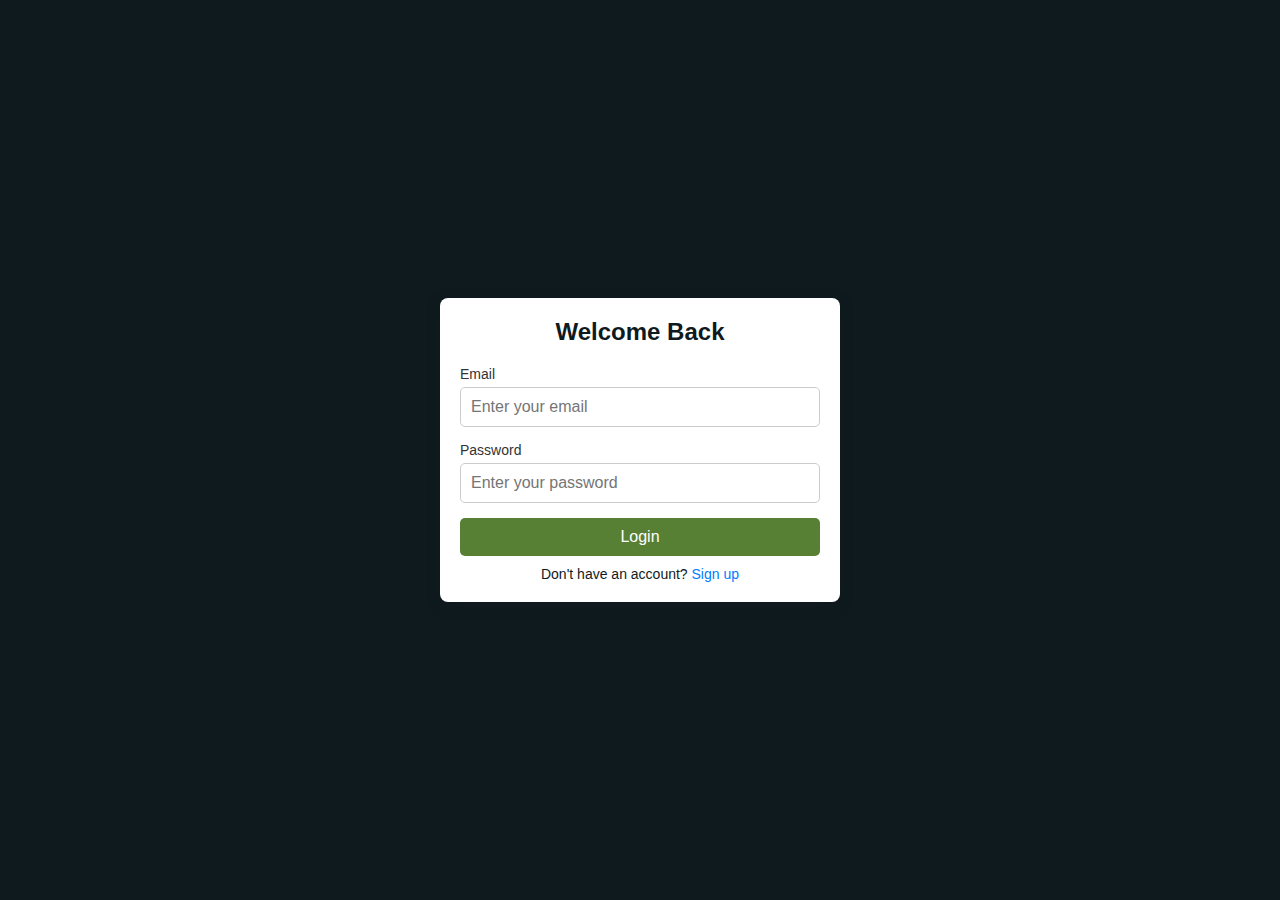
<file: Login.html>
<!DOCTYPE html>
<html lang="en">
<head>
    <meta charset="UTF-8">
    <meta name="viewport" content="width=device-width, initial-scale=1.0">
    <title>Login Page</title>
    <link rel="stylesheet" href="login.css">
</head>
<body>

    <div class="login-container">
        <form id="loginForm" onsubmit="return validateLoginForm()">
            <h2>Welcome Back</h2>
            
            <div class="input-container">
                <label for="email">Email</label>
                <input type="email" id="email" name="email" placeholder="Enter your email">
                <small class="error" id="emailError"></small>
            </div>
            
            <div class="input-container">
                <label for="password">Password</label>
                <input type="password" id="password" name="password" placeholder="Enter your password">
                <small class="error" id="passwordError"></small>
            </div>

            <button type="submit">Login</button>
            <p class="signup-link">Don't have an account? <a href="signup.html">Sign up</a></p>
        </form>
    </div>

    <script src="login.js"></script>
</body>
</html>
</file>
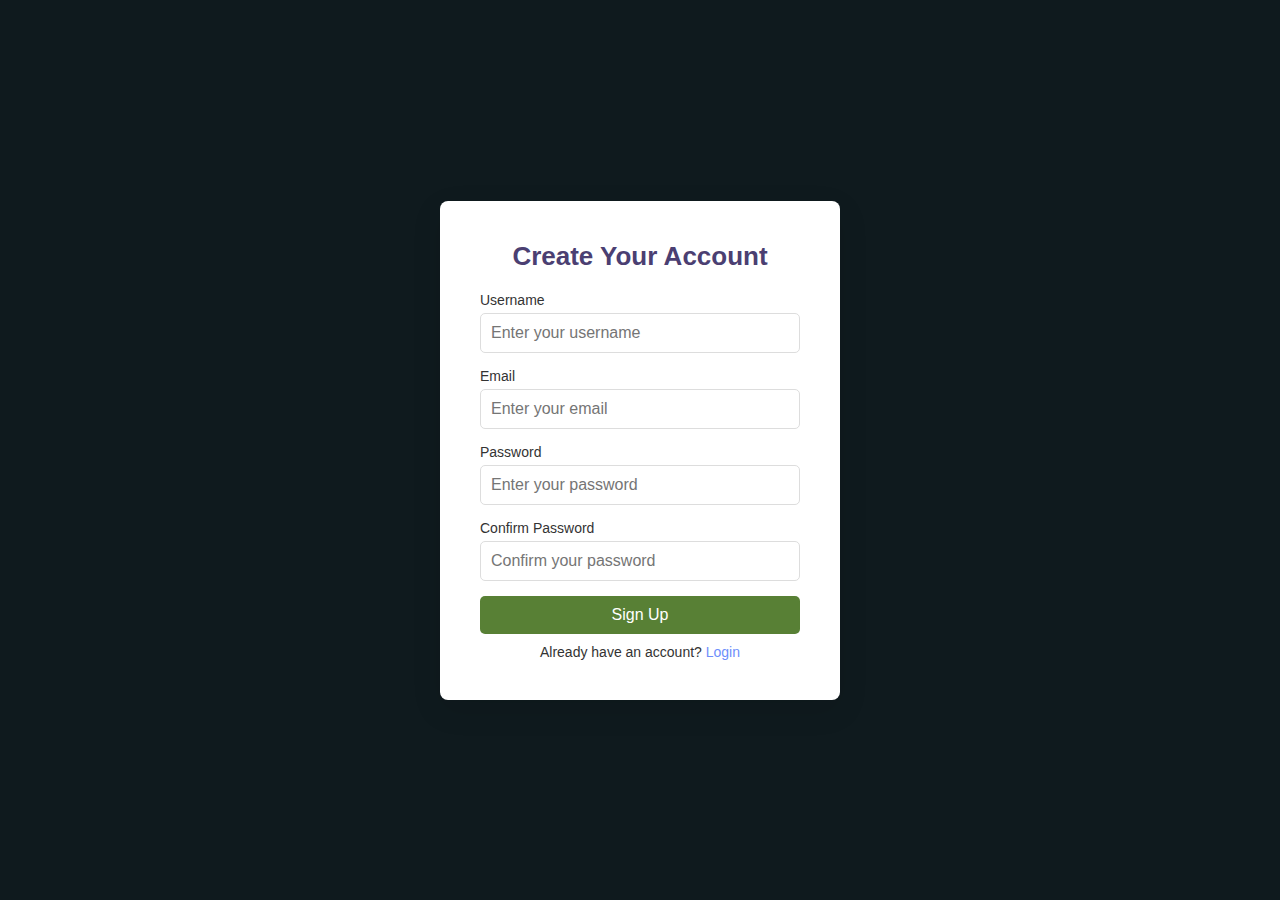
<file: signup.html>
<!DOCTYPE html>
<html lang="en">
<head>
    <meta charset="UTF-8">
    <meta name="viewport" content="width=device-width, initial-scale=1.0">
    <title>Signup Page</title>
    <link rel="stylesheet" href="signup.css">
</head>
<body>

    <div class="signup-container">
        <form id="signupForm" onsubmit="return validateForm()">
            <h2>Create Your Account</h2>
            
            <div class="input-container">
                <label for="username">Username</label>
                <input type="text" id="username" name="username" placeholder="Enter your username">
                <small class="error" id="usernameError"></small>
            </div>
            
            <div class="input-container">
                <label for="email">Email</label>
                <input type="email" id="email" name="email" placeholder="Enter your email">
                <small class="error" id="emailError"></small>
            </div>
            
            <div class="input-container">
                <label for="password">Password</label>
                <input type="password" id="password" name="password" placeholder="Enter your password">
                <small class="error" id="passwordError"></small>
            </div>
            
            <div class="input-container">
                <label for="confirm-password">Confirm Password</label>
                <input type="password" id="confirm-password" name="confirm-password" placeholder="Confirm your password">
                <small class="error" id="confirmPasswordError"></small>
            </div>
            
            <button type="submit">Sign Up</button>
            <p class="login-link">Already have an account? <a href="Login.html">Login</a></p>
        </form>
    </div>

</body>
<script src="signup.js"></script>
</html>
</file>
<file: login.css>
/* Basic Reset */
* {
    margin: 0;
    padding: 0;
    box-sizing: border-box;
}

body {
    font-family: 'Arial', sans-serif;
    background-color: #f0f2f5;
    color: #0f1a1e;
    display: flex;
    justify-content: center;
    align-items: center;
    height: 100vh;
    font-family: 'Arial', sans-serif;
    background-color: #0f1a1e; /* Dark background */
    
}

.login-container {
    background-color: white;
    border-radius: 8px;
    box-shadow: 0 4px 12px #0f1a1e;
    width: 400px;
    padding: 20px;
}

form h2 {
    text-align: center;
    margin-bottom: 20px;
}

.input-container {
    margin-bottom: 15px;
}

.input-container label {
    font-size: 14px;
    color: #333;
    display: block;
    margin-bottom: 5px;
}

.input-container input {
    width: 100%;
    padding: 10px;
    border: 1px solid #ccc;
    border-radius: 5px;
    font-size: 16px;
    outline: none;
    transition: border-color 0.3s;
}

.input-container input:focus {
    border-color: #007bff;
}

.error {
    color: red;
    font-size: 12px;
    display: none;
}

button {
    width: 100%;
    padding: 10px;
    background-color: #588035;
    color: white;
    border: none;
    border-radius: 5px;
    font-size: 16px;
    cursor: pointer;
    transition: background-color 0.3s;
}

button:hover {
    background-color: #3b7e00;
}

.signup-link {
    text-align: center;
    margin-top: 10px;
    font-size: 14px;
}

.signup-link a {
    color: #007bff;
    text-decoration: none;
}

.signup-link a:hover {
    text-decoration: underline;
}
</file>
<file: signup.css>
/* Basic Reset */
* {
    margin: 0;
    padding: 0;
    box-sizing: border-box;
}

body {
    font-family: 'Arial', sans-serif;
    background-color: #0f1a1e; /* Dark background */
    display: flex;
    justify-content: center;
    align-items: center;
    height: 100vh;
    color: #fff;
    font-family: 'Arial', sans-serif;
}

.signup-container {
    background-color: white;
    border-radius: 8px;
    box-shadow: 0 10px 30px rgba(0, 0, 0, 0.1);
    width: 400px;
    padding: 40px;
    color: #333;
}

form h2 {
    text-align: center;
    margin-bottom: 20px;
    font-size: 26px;
    color: #4b3f72;
}

.input-container {
    margin-bottom: 15px;
}

.input-container label {
    font-size: 14px;
    display: block;
    margin-bottom: 5px;
}

.input-container input {
    width: 100%;
    padding: 10px;
    border: 1px solid #ddd;
    border-radius: 5px;
    font-size: 16px;
    outline: none;
    transition: border-color 0.3s;
}

.input-container input:focus {
    border-color: #a777e3;
    box-shadow: 0 0 5px rgba(167, 119, 227, 0.5);
}

.error {
    color: red;
    font-size: 12px;
    display: none;
}

button {
    width: 100%;
    padding: 10px;
    background-color: #588035;
    color: white;
    border: none;
    border-radius: 5px;
    font-size: 16px;
    cursor: pointer;
    transition: background-color 0.3s;
}

button:hover {
    background-color: #3b7e00;}

.login-link {
    text-align: center;
    margin-top: 10px;
    font-size: 14px;
    color: #333;
}

.login-link a {
    color: #6e8efb;
    text-decoration: none;
}

.login-link a:hover {
    text-decoration: underline;
}
</file>
